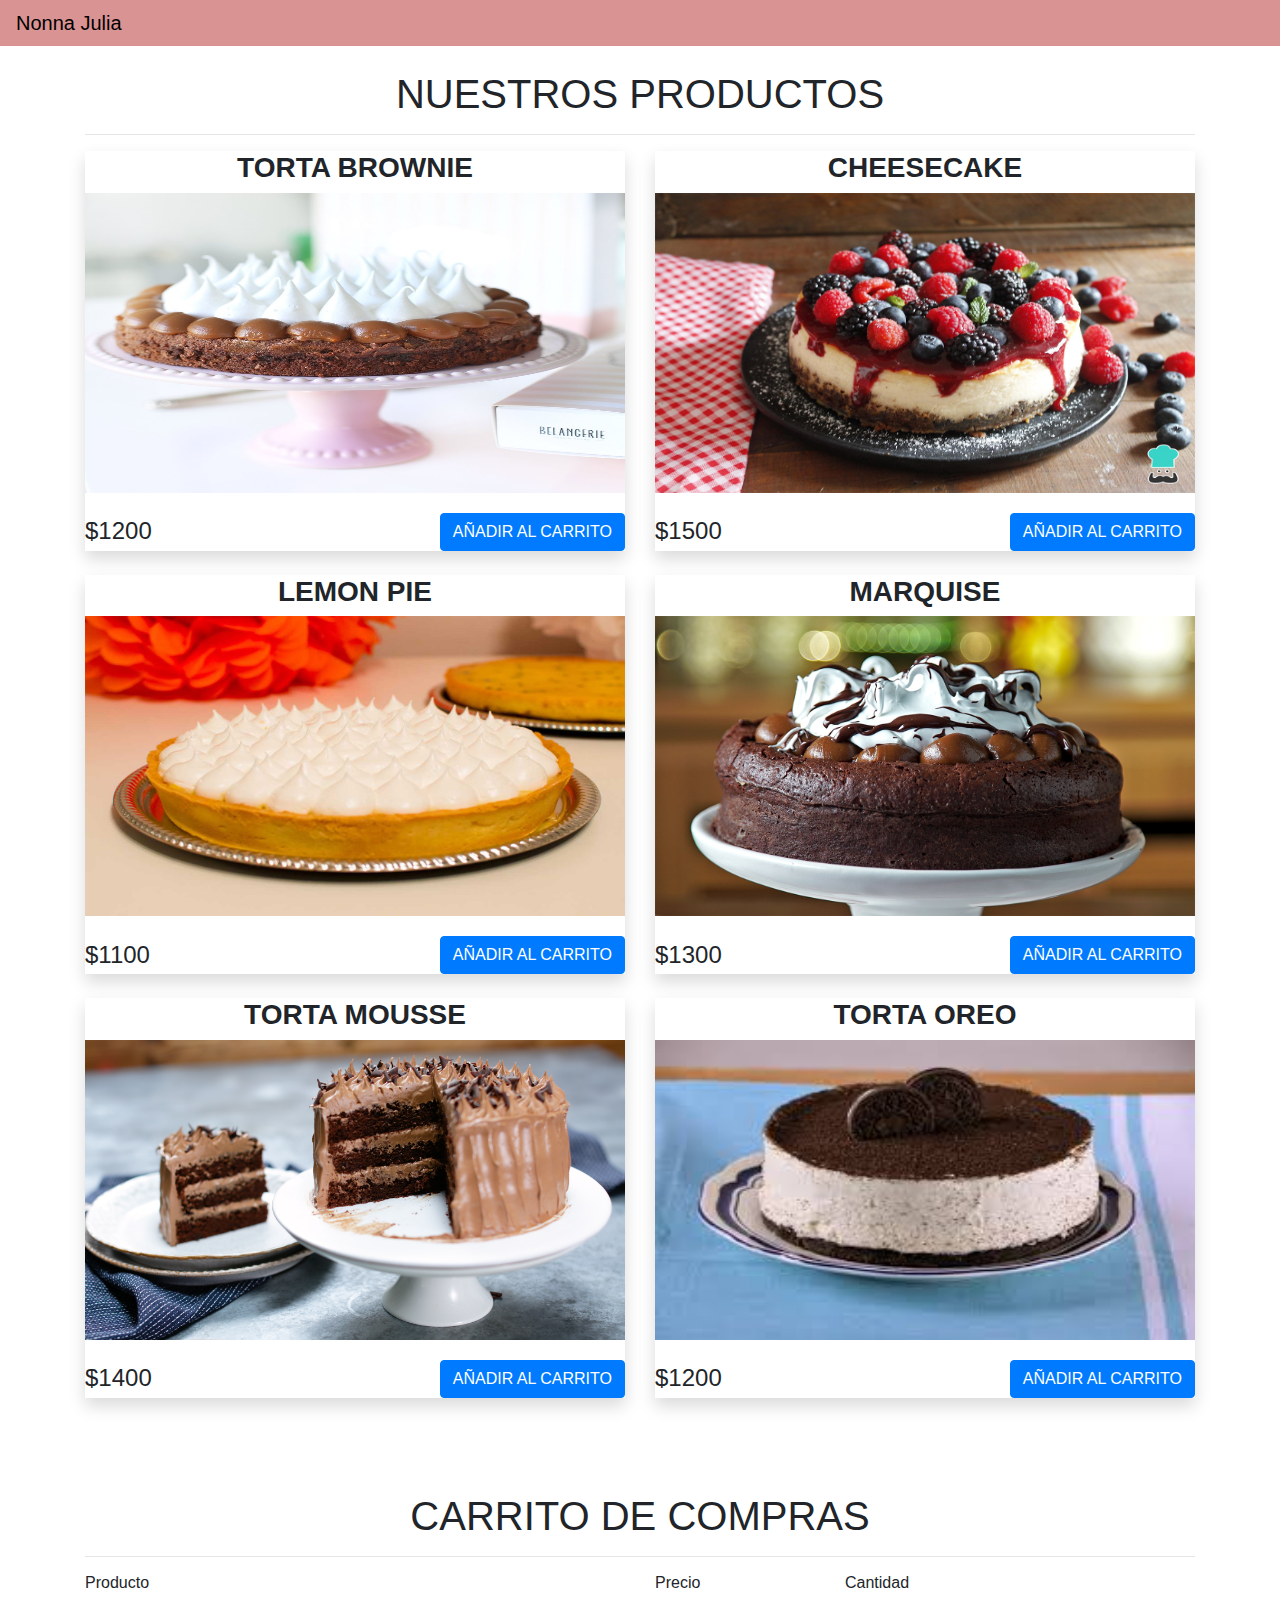
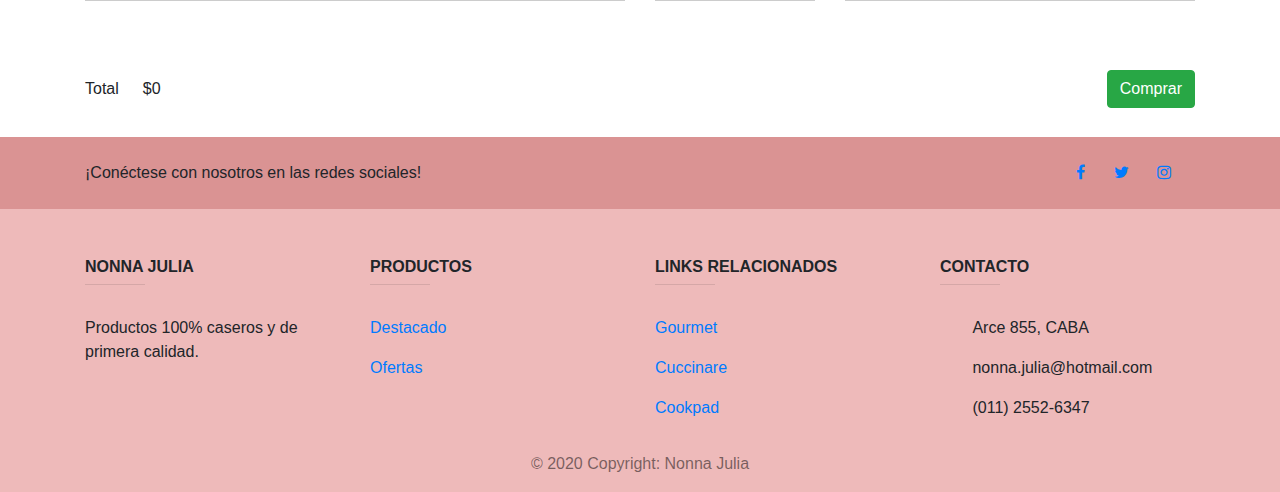
<file: index.html>
<!DOCTYPE html>
<html lang="en">

    <head>
        <meta charset="UTF-8">
        <meta name="viewport" content="width=device-width, initial-scale=1.0">
        <link rel="stylesheet" type="text/css" href="css/styles.css" media="screen" />
        <link rel="stylesheet" href="https://cdnjs.cloudflare.com/ajax/libs/font-awesome/4.7.0/css/font-awesome.min.css">
        <link rel="stylesheet" href="https://stackpath.bootstrapcdn.com/bootstrap/4.5.2/css/bootstrap.min.css" integrity="sha384-JcKb8q3iqJ61gNV9KGb8thSsNjpSL0n8PARn9HuZOnIxN0hoP+VmmDGMN5t9UJ0Z" crossorigin="anonymous"> 
        <meta name="description" content="pasteleria, reposteria y tortas">
        <meta name="keywords" content="tortas, alfajores, muffins, budines">
        <title>Nonna Julia</title>
    </head>

<body>

    
    <header>
        <nav class="navbar" style="background-color: #da9393;">
            <a href="index.html">Nonna Julia</a>
           <!-- <div class="justify-content-lg-end">
               
                <ul class="navbar-nav">
                  <li class="nav-item active">
                    <a class="nav-link" href="index.html"><img src="img/carrito.png" alt=""></a>
                  </li>
                  </ul>
            </div>-->
        </nav>
        
    </header>
    
    <div class="container">
        <h1 class="text-center">NUESTROS PRODUCTOS</h1>
        <hr>
    </div>
    
    <section class="tienda">
        <div class="container">
            <div class="items">
                <div class="row">

                    <div class="col-12 col-md-6">
                        <div class="producto shadow mb-4">
                           <h3 class="titulo">TORTA BROWNIE</h3>
                            <img class="imagen" src="./img/brownie.jpg">

                            <div class="detalles">
                                <h4 class="precio">$1200</h4>
                                
             
                                <button class="boton btn btn-primary agregarACarrito">AÑADIR AL CARRITO</button>
                            </div>
                        </div>
                    </div>

                    <div class="col-12 col-md-6">
                        <div class="producto shadow mb-4">
                            <h3 class="titulo">CHEESECAKE</h3>

                            <img class="imagen" src="./img/cheesecake.jpg">

                            <div class="detalles">
                                <h4 class="precio">$1500</h4>
                                <button class="boton btn btn-primary agregarACarrito">AÑADIR AL CARRITO</button>
                            </div>
                        </div>
                    </div>
                </div>

                <div class="row">
                    <div class="col-12 col-md-6">
                        <div class="producto shadow mb-4">
                            <h3 class="titulo">LEMON PIE</h3>

                            <img class="imagen" src="./img/lemon.jpg">

                            <div class="detalles">
                                <h4 class="precio">$1100</h4>
                                <button class="boton btn btn-primary agregarACarrito">AÑADIR AL CARRITO</button>
                            </div>
                        </div>
                    </div>
                    <div class="col-12 col-md-6">
                        <div class="producto shadow mb-4">
                            <h3 class="titulo">MARQUISE</h3>

                            <img class="imagen" src="./img/marquise.jpg">

                            <div class="detalles">
                                <h4 class="precio">$1300</h4>
                                <button class="boton btn btn-primary agregarACarrito">AÑADIR AL CARRITO</button>
                            </div>
                        </div>
                    </div>
                </div>
                <div class="row">
                    <div class="col-12 col-md-6">
                        <div class="producto shadow mb-4">
                            <h3 class="titulo">TORTA MOUSSE</h3>

                            <img class="imagen" src="./img/mousse.jpg">
                            <div class="detalles">
                                <h4 class="precio">$1400</h4>
                                <button class="boton btn btn-primary agregarACarrito">AÑADIR AL CARRITO</button>
                            </div>
                        </div>
                    </div>
                    <div class="col-12 col-md-6">
                        <div class="producto shadow mb-4">
                            <h3 class="titulo">TORTA OREO</h3>

                            <img class="imagen" src="./img/oreo.jpg">
                            <div class="detalles">
                                <h4 class="precio">$1200</h4>
                                <button class="boton btn btn-primary agregarACarrito">AÑADIR AL CARRITO</button>
                            </div>
                        </div>
                    </div>
                </div>
            </div>
        </div>
    </section>
   
    <section class="carrito">
        <div class="container">
            <h1 class="text-center">CARRITO DE COMPRAS</h1>
            <hr>
            <div class="row">
                <div class="col-6">
                    <div class="carrito-header">
                        <h6>Producto</h6>
                    </div>
                </div>
                <div class="col-2">
                    <div class="carrito-header">
                        <h6 class="text-truncate">Precio</h6>
                    </div>
                </div>
                <div class="col-4">
                    <div class="carrito-header">
                        <h6>Cantidad</h6>
                    </div>
                </div>
            </div>
         
            <div class="carrito-items carritoItems">
            </div>
            

            
            <div class="row">
                <div class="col-12">
                    <div class="carrito-total d-flex align-items-center">
                        <p class="mb-0">Total</p>
                        <p class="ml-4 mb-0 carritoTotal">$0</p>  
                        <button class="btn btn-success ml-auto botonComprar" type="button" data-toggle="modal"
                            data-target="#comprarModal"><a href="mail.html">Comprar</a></button> 
                    </div>
                </div>
            </div>
        </div>

   
     
    
    <footer class="footer">
        
        <div style="background-color: #da9393;">
          <div class="container">
      
            <div class="row py-4 d-flex align-items-center">
      
              <div class="col-md-6 col-lg-5 text-center text-md-left mb-4 mb-md-0">
                <h6 class="mb-0">¡Conéctese con nosotros en las redes sociales!</h6>
              </div>
    
              <div class="col-md-6 col-lg-7 text-center text-md-right">
      
                <a class="fb-ic">
                  <i class="fa fa-facebook-f white-text mr-4"> </i>
                </a>
                <a class="tw-ic">
                  <i class="fa fa-twitter white-text mr-4"> </i>
                </a>
                
                <a class="ins-ic" href="https://www.instagram.com/nonna.julia/" target="_blank">
                  <i class="fa fa-instagram white-text mr-4"> </i>
                </a>
              </div>
            </div>
      
          </div>
        </div>
      
        <div class="container text-center text-md-left mt-5">
          <div class="row mt-3 dark-grey-text">
            <div class="col-md-3">
              <h6 class="text-uppercase font-weight-bold">Nonna Julia</h6>
              <hr class="teal accent-3 mb-4 mt-0 d-inline-block mx-auto" style="width: 60px;">
              <p>Productos 100% caseros y de primera calidad.</p>
      
            </div>
    
            <div class="col-md-3">
              <h6 class="text-uppercase font-weight-bold">Productos</h6>
              <hr class="teal accent-3 mb-4 mt-0 d-inline-block mx-auto" style="width: 60px;">
              <p>
                <a class="dark-grey-text" href="#!">Destacado</a>
              </p>
              <p>
                <a class="dark-grey-text" href="#!">Ofertas</a>
              </p>
              
      
            </div>
            <div class="col-md-3">
              <h6 class="text-uppercase font-weight-bold">Links relacionados</h6>
              <hr class="teal accent-3 mb-4 mt-0 d-inline-block mx-auto" style="width: 60px;">
              <p>
                <a class="dark-grey-text" href="https://elgourmet.com/" target="_blank">Gourmet</a>
              </p>
              <p>
                <a class="dark-grey-text" href="https://www.cucinare.tv/?gclid=CjwKCAjw4rf6BRAvEiwAn2Q76pXGiok4LAR79xt0WexMQPDfJkD5-dEYd1v7PYiqQoSLGcsNekVTzhoC3IYQAvD_BwE" target="_blank">Cuccinare</a>
              </p>
              <p>
                <a class="dark-grey-text" href="https://cookpad.com/ar/buscar/torta" target="_blank">Cookpad</a>
              </p>
            </div>
    
            <div class="col-md-3">
              <h6 class="text-uppercase font-weight-bold">Contacto</h6>
              <hr class="teal accent-3 mb-4 mt-0 d-inline-block mx-auto" style="width: 60px;">
              <p>
                <i class="fas fa-home mr-3"></i> Arce 855, CABA</p>
              <p>
                <i class="fas fa-envelope mr-3"></i> nonna.julia@hotmail.com</p>
              <p>
                <i class="fas fa-phone mr-3"></i> (011) 2552-6347</p>
            </div>
          </div>
        </div>
    
        <div class="footer-copyright text-center text-black-50 py-3">© 2020 Copyright: Nonna Julia
        </div>
      
      
    
          </footer>
    

      <script src="jquery/jquery.slim.min.js"></script>
      <script src="css/jsBootstrap/bootstrap.min.js"></script>
      <script src="https://cdn.jsdelivr.net/npm/popper.js@1.16.1/dist/umd/popper.min.js"
      integrity="sha384-9/reFTGAW83EW2RDu2S0VKaIzap3H66lZH81PoYlFhbGU+6BZp6G7niu735Sk7lN"
      crossorigin="anonymous"></script>
      <script src="./index.js"></script>
      <script src="https://secure.mlstatic.com/sdk/javascript/v1/mercadopago.js"></script>

</body>

</html>
</file>
<file: css/styles.css>
.titulo {
  text-transform: uppercase;
  text-align: center;
  font-weight: 600;
}

.imagen {
  height: 300px;
  width: 100%;
}

.detalles {
  display: flex;
  justify-content: space-between;
  align-items: center;
  margin: 20px 0px 15px;
}

.detalles > .precio {
  margin: 0;
}

/* CARRITO */
.carrito-items {
  padding: 20px 0px;
}

.carrito-header {
  border-bottom: 1px solid #ccc;
}

.carrito-imagen {
  max-width: 80px;
  border-radius: 20px;
}

.carrito-cantidad-input {
  max-width: 45px;
  border: 1px solid #ccc;
  border-radius: 5px;
  background: #eee;
  padding: 5px;
}

.carrito-total {
  min-height: 96px;
}

.footer{
  background-color: #eebaba;
}

header {
  width: 100%;
  position: fixed;
  z-index: 100;
}

nav a{
  color: black;
  font-size: 20px;
  
}
nav a:hover{

  text-decoration: none;
  color:black;
}

.container h1{
  padding-top: 70px;
}

header img{
  width: 30px;
}




.header {
  color: #36A0FF;
  font-size: 27px;
  padding: 10px;
}

.bigicon {
  font-size: 35px;
  color: #36A0FF;
}

.titulos2{
  padding-top: 100px;
  text-align: center;
}




.heading h1{
  padding-top: 50px;
}



.btn a{
  text-decoration:none;
  color: white;
}

.btn a:hover{
  text-decoration:none;
  color: white;
}










.creditCardForm {
  max-width: 700px;
  background-color: #fff;
  
  margin:  auto;
  overflow: hidden;
  padding: 25px;
  color: #4c4e56;
}
.creditCardForm label {
  width: 100%;
  margin-bottom: 10px;
}
.creditCardForm .heading h1 {
  text-align: center;
  font-family: 'Open Sans', sans-serif;
  color: #4c4e56;
}
.creditCardForm .payment {
  float: left;
  font-size: 18px;
  padding: 10px 25px;
  margin-top: 20px;
  position: relative;
}
.creditCardForm .payment .form-group {
  float: left;
  margin-bottom: 15px;
}
.creditCardForm .payment .form-control {
  line-height: 40px;
  height: auto;
  padding: 0 16px;
}
.creditCardForm .owner {
  width: 63%;
  margin-right: 10px;
}
.creditCardForm .CVV {
  width: 35%;
}
.creditCardForm #card-number-field {
  width: 100%;
}
.creditCardForm #expiration-date {
  width: 49%;
}
.creditCardForm #credit_cards {
  width: 50%;
  margin-top: 25px;
  text-align: right;
}
.creditCardForm #pay-now {
  width: 100%;
  margin-top: 25px;
}
.creditCardForm .payment .btn {
  width: 100%;
  margin-top: 3px;
  font-size: 24px;
  background-color: #2ec4a5;
  color: white;
}
.creditCardForm .payment select {
  padding: 10px;
  margin-right: 15px;
}
.transparent {
  opacity: 0.2;
}
@media(max-width: 650px) {
  .creditCardForm .owner,
  .creditCardForm .CVV,
  .creditCardForm #expiration-date,
  .creditCardForm #credit_cards {
      width: 100%;
  }
  .creditCardForm #credit_cards {
      text-align: left;
  }
}



.field {
  margin-bottom: 10px;
}

.field label {
  display: block;
  font-size: 12px;
  color: #777;
}

.field input {
  display: block;
  min-width: 250px;
  line-height: 1.5;
  font-size: 14px;
}

input[type="submit"] {
  display: block;
  padding: 6px 30px;
  font-size: 14px;
  background-color: #4460AA;
  color: #fff;
  border: none
}

#mail{
  display: flex;
  justify-content: center;
}
</file>
